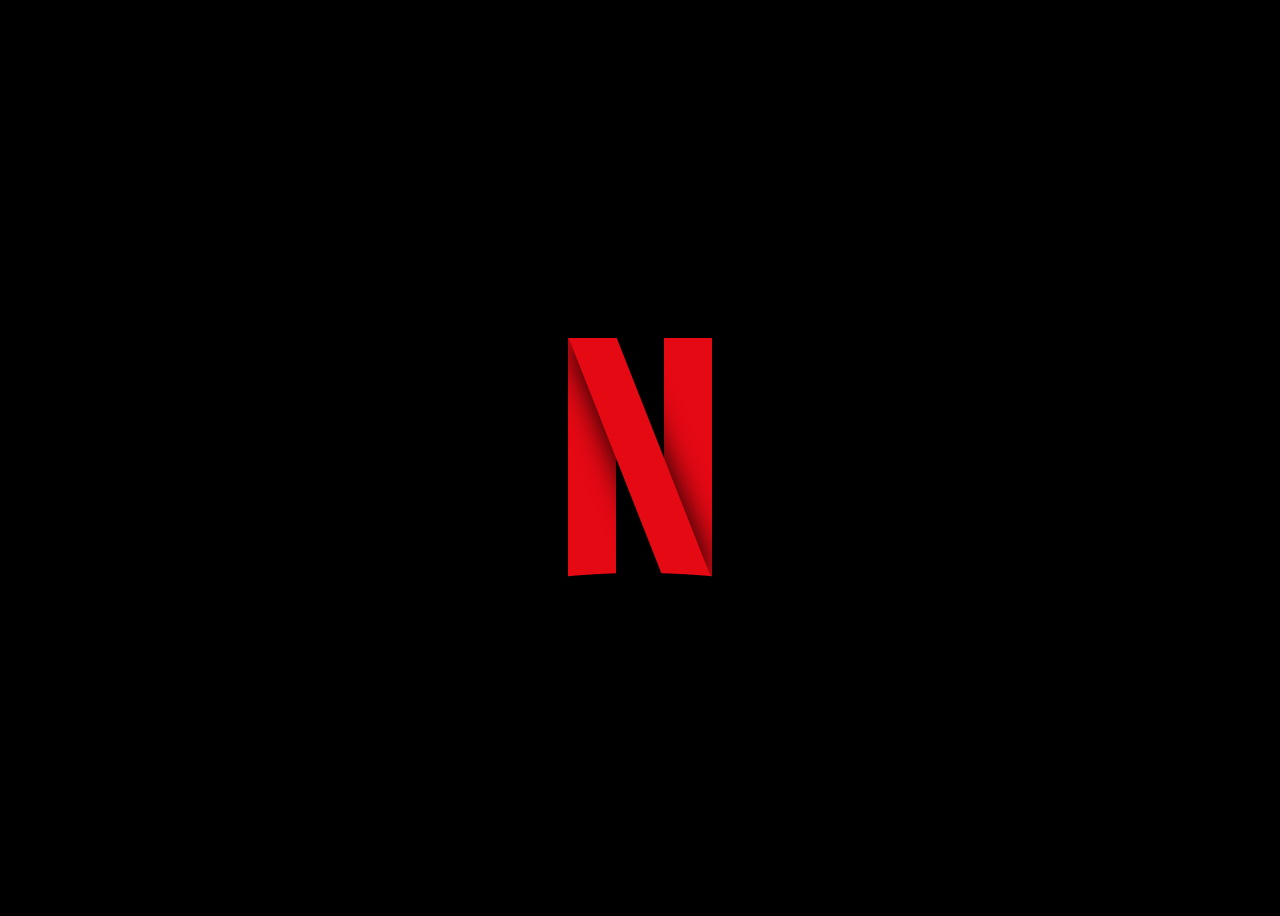
<file: netflix logo/index.html>
<!DOCTYPE html>
<html lang="en">
<head>
    <meta charset="UTF-8">
    <meta name="viewport" content="width=device-width, initial-scale=1.0">
    <title>netflix logo</title>
    <link rel="stylesheet" href="style.css"
</head>
<body>
    <div class="netflix"></div>
</body>
</html>
</file>
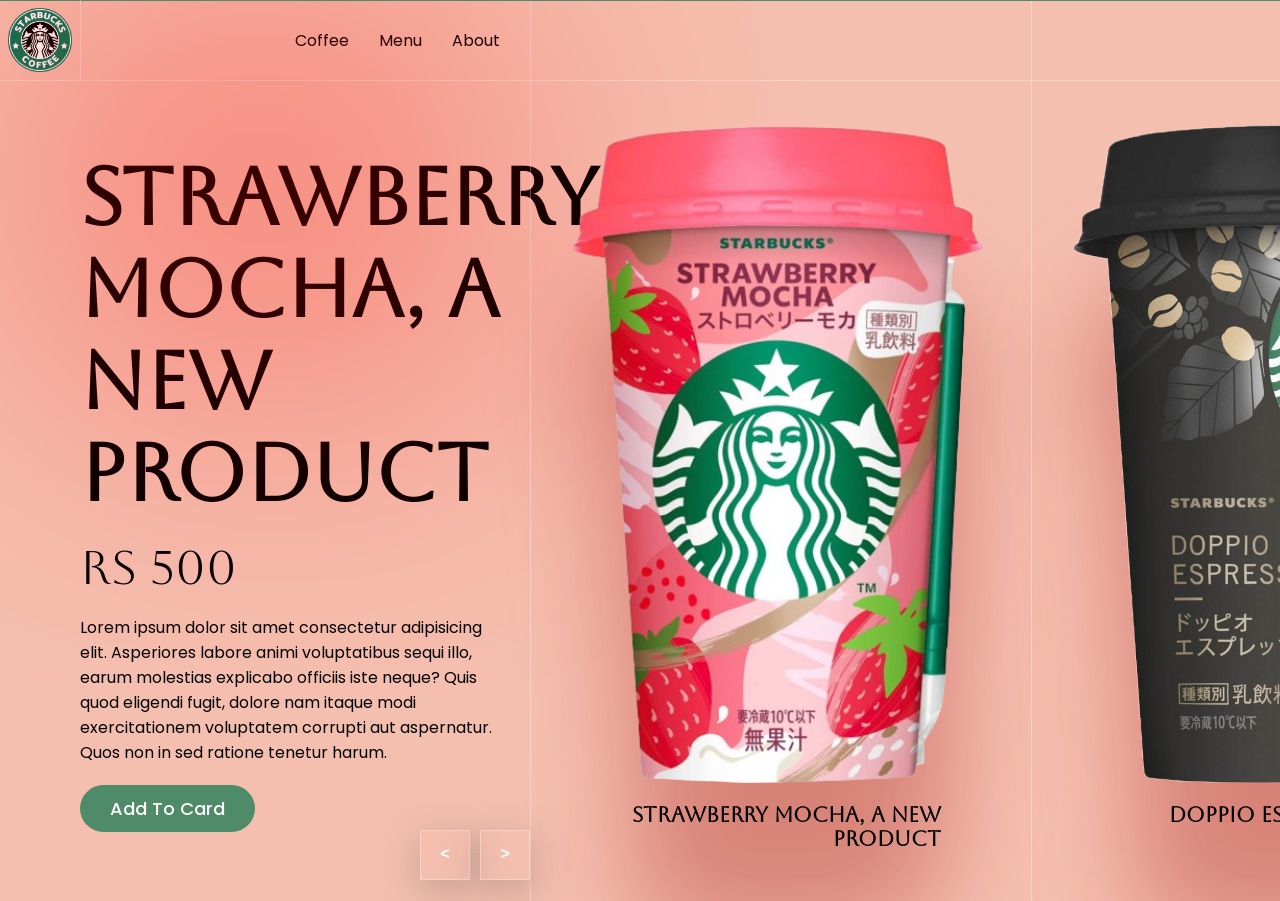
<file: starbucks/index.html>
<!DOCTYPE html>
<html lang="en">
<head>
    <meta charset="UTF-8">
    <meta name="viewport" content="width=device-width, initial-scale=1.0">
    <title>starbucks</title>
    <link rel="stylesheet" href="style.css">
</head>
<body>
    
    <header>
        <figure class="logo">
            <img src="logo.png" alt="">
        </figure>
        <nav class="main-nav">
            <ul>
                <li><a href="">Coffee</a></li>
                <li><a href="">Menu</a></li>
                <li><a href="">About</a></li>
            </ul>
        </nav>
    </header>

    <main>
        <section class="carousel next">
            <div class="list">
                <article class="item other_1">
                    <div class="main-content" 
                    style="background-color: #9c4d2f;">
                        <div class="content">
                            <h2>Caffe Latte, a new product</h2>
                            <p class="price"> Rs 280</p>
                            <p class="description">
                                Lorem ipsum dolor sit amet consectetur adipisicing elit. Asperiores labore animi voluptatibus sequi illo, earum molestias explicabo officiis iste neque? Quis quod eligendi fugit, dolore nam itaque modi exercitationem voluptatem corrupti aut aspernatur. Quos non in sed ratione tenetur harum.
                            </p>
                            <button class="addToCard">
                                Add To Card
                            </button>
                        </div>
                    </div>
                    <figure class="image">
                        <img src="1.png" alt="">
                        <figcaption>Caffe Latte, a new product</figcaption>
                    </figure>
                </article>
                <article class="item active">
                    <div class="main-content" 
                    style="background-color: #f5bfaf;">
                        <div class="content">
                            <h2>Strawberry mocha, a new product</h2>
                            <p class="price">Rs 500</p>
                            <p class="description">
                                Lorem ipsum dolor sit amet consectetur adipisicing elit. Asperiores labore animi voluptatibus sequi illo, earum molestias explicabo officiis iste neque? Quis quod eligendi fugit, dolore nam itaque modi exercitationem voluptatem corrupti aut aspernatur. Quos non in sed ratione tenetur harum.
                            </p>
                            <button class="addToCard">
                                Add To Card
                            </button>
                        </div>
                    </div>
                    <figure class="image">
                        <img src="2.png" alt="">
                        <figcaption>Strawberry mocha, a new product</figcaption>
                    </figure>
                </article>
                <article class="item other_2">
                    <div class="main-content" 
                    style="background-color: #dedfe1;">
                        <div class="content">
                            <h2>Doppio espresso, a new product</h2>
                            <p class="price">Rs 350</p>
                            <p class="description">
                                Lorem ipsum dolor sit amet consectetur adipisicing elit. Asperiores labore animi voluptatibus sequi illo, earum molestias explicabo officiis iste neque? Quis quod eligendi fugit, dolore nam itaque modi exercitationem voluptatem corrupti aut aspernatur. Quos non in sed ratione tenetur harum.
                            </p>
                            <button class="addToCard">
                                Add To Card
                            </button>
                        </div>
                    </div>
                    <figure class="image">
                        <img src="3.png" alt="">
                        <figcaption>Doppio espresso, a new product</figcaption>
                    </figure>
                </article>
                <article class="item">
                    <div class="main-content" 
                    style="background-color: #7eb63d;">
                        <div class="content">
                            <h2>Matcha latte macchiato, a new product</h2>
                            <p class="price">Rs 420</p>
                            <p class="description">
                                Lorem ipsum dolor sit amet consectetur adipisicing elit. Asperiores labore animi voluptatibus sequi illo, earum molestias explicabo officiis iste neque? Quis quod eligendi fugit, dolore nam itaque modi exercitationem voluptatem corrupti aut aspernatur. Quos non in sed ratione tenetur harum.
                            </p>
                            <button class="addToCard">
                                Add To Card
                            </button>
                        </div>
                    </div>
                    <figure class="image">
                        <img src="4.png" alt="">
                        <figcaption>Matcha latte macchiato, a new product</figcaption>
                    </figure>
                </article>
            </div>
            <div class="arrows">
                <button id="prev"><</button>
                <button id="next">></button>
            </div>
        </section>
    </main>

    <script src="script.js"></script>
</body>
</html>
</file>
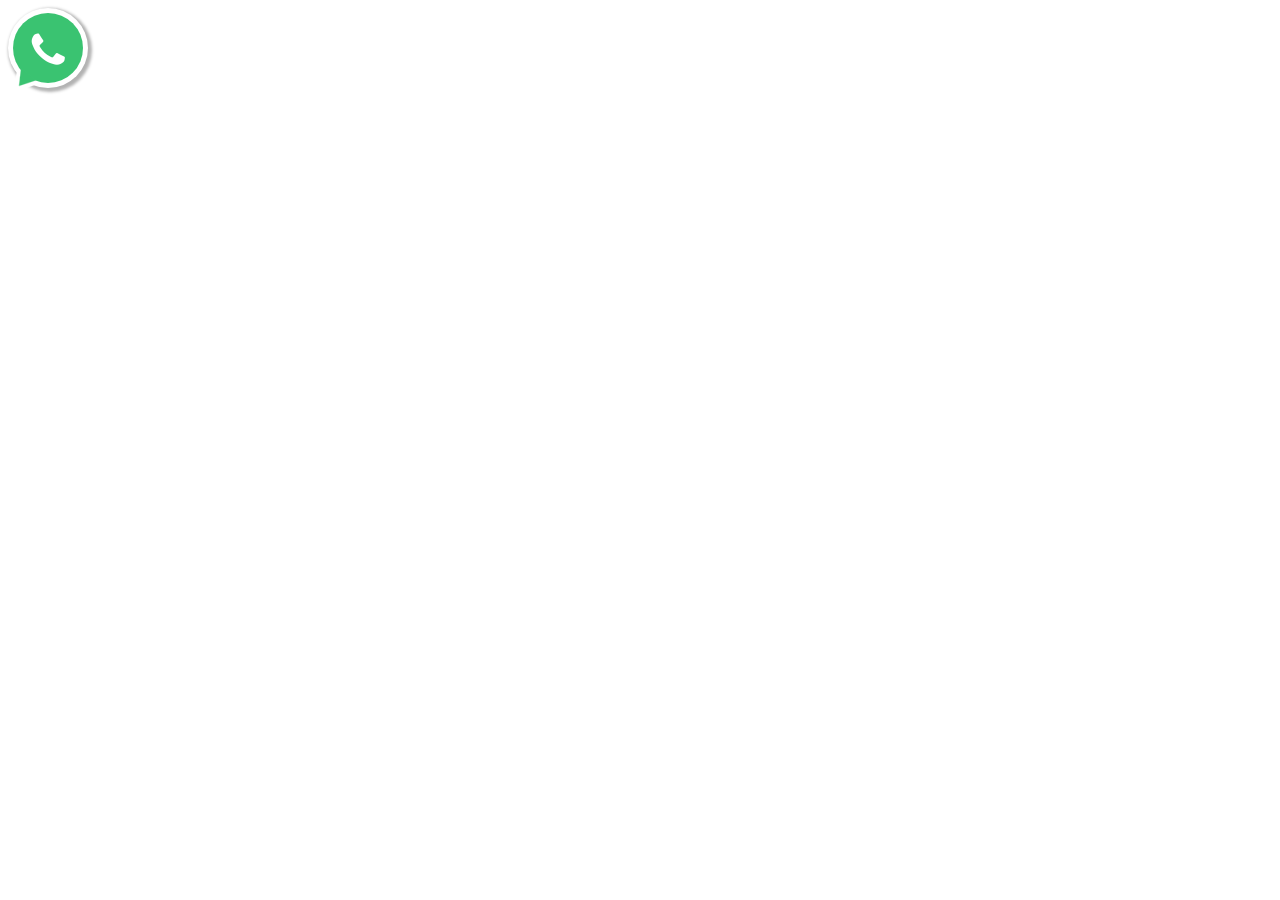
<file: WATSAPP LOGO/INDEX.HTML>
<!DOCTYPE html>
<html lang="en">
<head>
    <title>Watsapp logo</title>
    <link rel="stylesheet" href="https://cdnjs.cloudflare.com/ajax/libs/font-awesome/4.7.0/css/font-awesome.min.css">
    <style> 
        .whight-circle{
            position: relative;
            width: 80px;
            height: 80px;
            border-radius: 40px;
            background-color: #ffffff;
            box-shadow: 2px 2px 3px 2px rgb(0,0,0,0.3);
        }
        .green-circle{
            width: 70px;
            height: 70px;
            border-radius: 35px;
            background-color: #3ac371;
            position: relative;
            left: 50%;
            top: 50%;
            transform: translate(-50%,-50%);
        } 
        .whight-circle i {
             position: absolute;
            left: 19px;
            top: 17px;
            font-size: 41px;
            color: #ffffff;
            transform: rotate(-3deg);
        } 
        
        .whight-circle:before{
            position: absolute;
            content: "";
            top: 65px;
            left: -15px;
            border-width: 20px;
            border-style: solid;
            border-color: transparent #ffffff transparent transparent;
            transform: rotate(-50deg) rotateX(-55deg);
        }

        .whight-circle:after {
            position: absolute;
            content: "";
            top: 63px;
            left: -4px;
            border-width: 15px;
            border-style: solid;
            border-color: transparent #3ac371 transparent transparent;
            transform: rotate(-51deg) rotateX(-50deg);
        }

     </style>    
</head>
<body>
    <div class="whight-circle">
        <div class="green-circle">
            <i class="fa fa-phone"></i>
        </div>
    </div>
</body>
</html>
</file>
<file: netflix logo/style.css>
body{
    display: grid;
    place-items: center;
    background-color: black;
    min-height: 100vh;
}

.netflix {
    height: 15rem;
    width: 3rem;
    border-left: 3rem solid #E50914;
    border-right: 3rem solid #E50914;
    position: relative;
}

.netflix::before{
    display: block;
    content: "";
    width: 100%;
    height: 100%;
    background:#E50914;
    transform: skew(21.5deg);
    box-shadow: 0 0 30px;

}

.netflix::after{
    content:"";
    display: block;
    width: 15rem;
    height: 2rem;
    border-radius: 50%;
    background: black;
    position: absolute;
    left: -200%;
    top: 98%;

}
</file>
<file: starbucks/style.css>
@import url('https://fonts.googleapis.com/css2?family=Aboreto&display=swap');
@import url('https://fonts.googleapis.com/css2?family=Poppins:ital,wght@0,100;0,200;0,300;0,400;0,500;0,600;0,700;0,800;0,900;1,100;1,200;1,300;1,400;1,500;1,600;1,700;1,800;1,900&display=swap');
body{
    font-family: Poppins;
    margin: 0;
    font-size: 16px;
    background-color: #4f8b69;
}
*{
    box-sizing: border-box;
    margin: 0;
    padding: 0;
    text-decoration: none;
    list-style: none;
}
:root{
    --border-color: #fff5;
    --w-image: 500px;
    --calculate: calc(3 / 2);
}
header{
    display: grid;
    grid-template-columns: 80px 1fr calc(var(--w-image) * var(--calculate));
    grid-template-rows: 80px;
    position: relative;
    z-index: 10;
    border-bottom: 1px solid var(--border-color);
}
header .logo img{
    width: 80%;
}
header .logo{
    display: flex;
    justify-content: center;
    align-items: center;
}
header nav a{
    color: #000;
    font-weight: 400;
}
header nav ul{
    height: 100%;
    display: flex;
    justify-content: end;
    align-items: center;
    gap: 30px;
    padding-right: 30px;
}
header nav{
    border-left: 1px solid var(--border-color);
}
.carousel{
    margin-top: -80px;
    width: 100%;
    height: 100vh;
    overflow: hidden;
}
.carousel .list{
    height: 100%;
    position: relative;
}
.carousel .list::before{
    position: absolute;
    width: var(--w-image);
    height: 100%;
    content: '';
    top: 0;
    left: calc(100% - calc(var(--w-image) * var(--calculate)));
    border-left: 1px solid var(--border-color);
    border-right: 1px solid var(--border-color);
    z-index: 10;
    pointer-events: none;
}
.carousel .list::after{
    position: absolute;
    top: 50px;
    left: 50px;
    content: '';
    background-color: red;
    width: 400px;
    height: 300px;
    z-index: 10;
    pointer-events: none;
    border-radius: 20px  50px 110px  230px;
    filter: blur(150px);
    opacity: .6;
}
.carousel .list .item{
    position: absolute;
    top: 0;
    left: 0;
    width: 100%;
    height: 100%;
}
.carousel .list .item .image{
    width: var(--w-image);
    height: 100%;
    position: absolute;
    top: 0;
    left: calc(100% - calc(var(--w-image) * var(--calculate)));
    padding: 20px;
    display: flex;
    flex-direction: column;
    justify-content: end;
    align-items: center;
    font-weight: 500;
}
.carousel .list .item .image img{
    width: 90%;
    margin-bottom: 20px;
    filter: drop-shadow(0 150px 50px #9e0c0c55);
}
.carousel .list .item .image figcaption{
    font-family: 'Aboreto';
    font-weight: bold;
    font-size: 1.3em;
    text-align: right;
    margin-bottom: 30px;
    width: 70%;
}
.carousel .list .item .main-content{
    height: 100%;
    display: grid;
    grid-template-columns: calc(100% - calc(var(--w-image) * var(--calculate)));
}
.carousel .list .item .main-content .content{
    padding: 150px 20px  20px 80px;
}
.carousel .list .item .main-content .content h2{
    font-size: 5em;
    font-family: 'Aboreto';
}
.carousel .list .item .main-content .content .price{
    font-family: 'Aboreto';
    font-size: 3em;
    margin: 20px 0;
}
.carousel .list .item .main-content .content .addToCard{
    background-color: #4f8b69;
    color: #fff;
    padding: 10px  30px;
    font-family: Poppins;
    font-size: large;
    font-weight: 500;
    border-radius: 30px;
    border: none;
    margin-top: 20px;
}
.arrows{
    position: absolute;
    bottom: 20px;
    width: calc(100% - calc(var(--w-image) * var(--calculate)));
    display: grid;
    grid-template-columns: repeat(2, 50px);
    grid-template-rows: 50px;
    justify-content: end;
    gap: 10px;
}
.arrows button{
    background-color: transparent;
    border: 1px solid var(--border-color);
    color: #fff;
    font-family: monospace;
    font-size: large;
    font-weight: bold;
    line-height: 0;
    box-shadow: 0 10px 40px #5555;
    cursor: pointer;
    transition: 0.5s;
}
.arrows button:hover{
    background-color: #eee5;
}
.carousel .list .item{
    display: none;
}
.carousel .list .item.active,
.carousel .list .item.other_1,
.carousel .list .item.other_2{
    display: block;
}
.carousel .list .item.active{
    z-index: 2;
}
.carousel .list .item.other_1,
.carousel .list .item.other_2{
    pointer-events: none;
}
.carousel .list .item.active .main-content{
    animation: showContent 1s ease-in-out 1 forwards;
}
@keyframes showContent{
    from{
        clip-path: circle(0% at 70% 50%);
    }to{
        clip-path: circle(100% at 70% 50%);
    }
}
.next .item.other_1{
    z-index: 1;
}
.next .item .image img,
.next .item .image figcaption{
    animation: effectNext .5s ease-in-out 1 forwards;
}
@keyframes effectNext{
    from{
        transform: translateX(calc(var(--transform-from)));
    }to{
        transform: translateX(calc(var(--transform-from) - var(--w-image)));
    }
}
.next .item.active .image{
    --transform-from: var(--w-image);
}
.next .item.other_1 .image{
    z-index: 3;
    --transform-from: 0px;
    overflow: hidden;
}
.next .item.other_2 .image{
    z-index: 3;
    --transform-from: calc(var(--w-image) * 2);
}
.arrows{
    z-index: 10;
}
/* prev */
.prev .list .item .image img,
.prev .list .item .image figcaption{
    animation: effectPrev 0.5s ease-in-out 1 forwards;
}
@keyframes effectPrev{
    from{
        transform: translateX(calc(var(--transform-from)));
    }to{
        transform: translateX(calc(var(--transform-from) + var(--w-image)));
    }
}
.prev .list .item.active .image{
    --transform-from: calc(var(--w-image) * -1);
    overflow: hidden;
}
.prev .list .item.other_1 .image{
    --transform-from: 0px;
    z-index: 3;
}
.prev .list .item.other_2 .image{
    z-index: 3;
    --transform-from: var(--w-image);
}
.prev .list .item.other_2 .main-content{
    opacity: 0;
}
@media screen and (max-width: 1023px){
    :root{
        --calculate: 1;
        --w-image: 400px; 
    }
    .carousel .list .item .main-content .content h2{
        font-size: 3em;
    }
}
@media screen and (max-width: 767px){
    .carousel .list .item .image{
        width: 100%;
        left: 0;
        justify-content: center;
    }
    .carousel .list .item .image figcaption{
        color: #fff;
        width: 100%;
        text-align: center;
    }
    .carousel .list .item .main-content .content{
        display: none;
    }
    .arrows{
        left: 50%;
        justify-content: center;
    }
}
</file>
